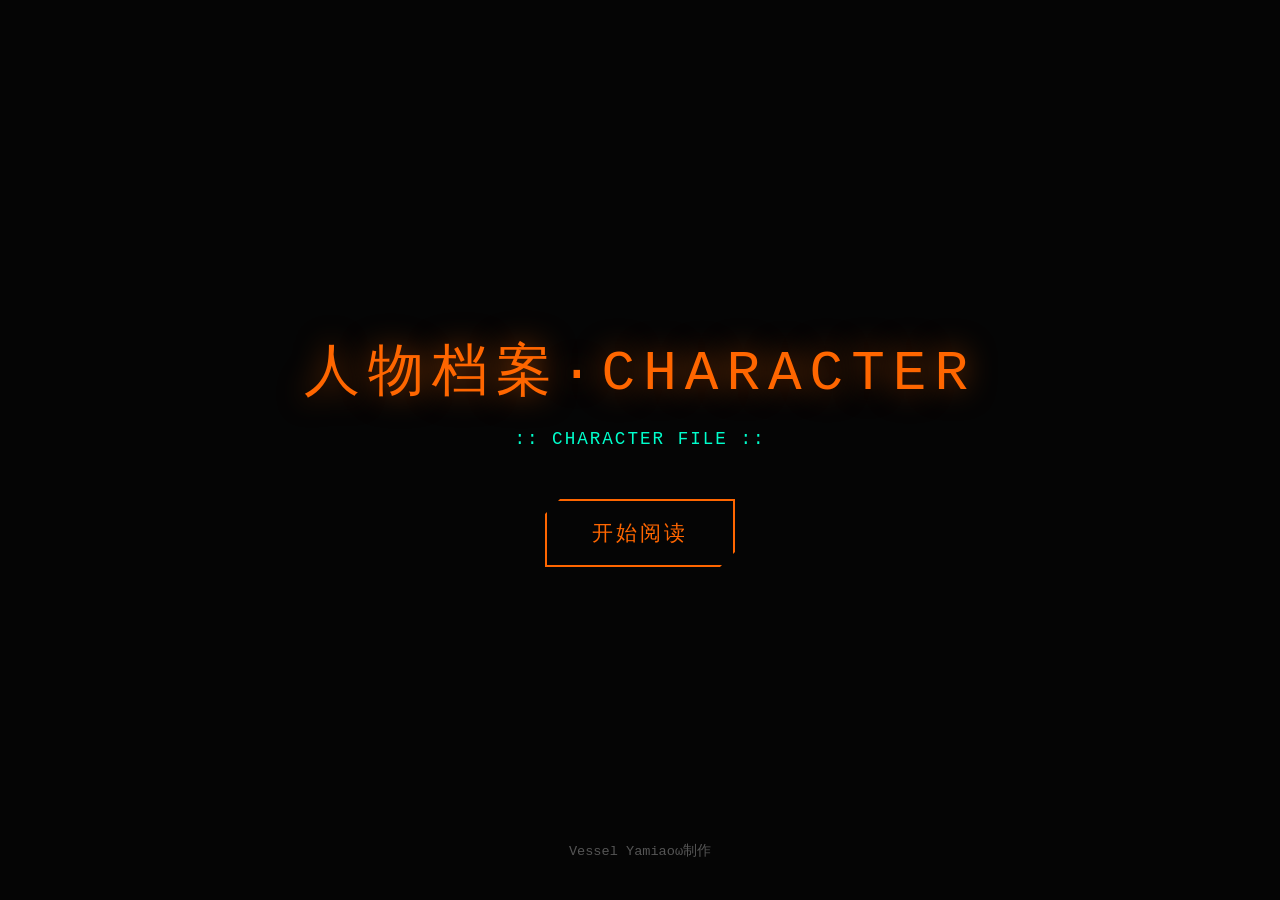
<file: Character.html>
<!DOCTYPE html>
<html lang="zh-CN">

<head>
    <meta charset="UTF-8">
    <meta name="viewport" content="width=device-width, initial-scale=1.0">
    <title>人物档案Character</title>
    <link rel="stylesheet" href="style.css">
    <link rel="icon" href="static/sic/logo.png" type="image/png">
</head>

<body>
    <div id="landing-page">
        <div class="landing-logo">人物档案·Character</div>
        <div class="landing-desc">:: CHARACTER FILE ::</div>
        <button class="start-btn" onclick="enterReader()">开始阅读</button>
        <div class="landing-tips">Vessel Yamiaoω制作</div>
    </div>

    <div class="sidebar">
        <div class="brand">
            <h1>人物档案</h1>
            <span>CHARACTER FILE</span>
        </div>
        <div class="chapter-list" id="chapterList">
        </div>
    </div>

    <div class="main-content">
        <div class="header-bar">
            <div class="status-indicator">
                <div class="status-dot"></div>
                <span id="connectionStatus">CONNECTED: LOCALHOST</span>
            </div>
            <button onclick="window.location.href='index.html'" class="cyber-btn mr-8">
                <div style="font-size: 0.8rem; color: inherit;">&lt; 返回主页</div>
            </button>
        </div>

        <div class="reader-container">
            <div class="text-panel">
                <h2 class="chapter-title" id="chapterTitle">INITIALIZING...</h2>
                <div class="chapter-text" id="chapterContent">
                    <p>系统正在加载数据模块...</p>
                    <p>请从左侧选择初始同步章节。</p>
                </div>
            </div>
        </div>

        <div class="footer-controls">
            <button class="control-btn" onclick="prevChapter()">
                << 上一章</button>
                    <button class="control-btn" onclick="toggleTheme()">切换视觉效果</button>
                    <button class="control-btn" onclick="nextChapter()">下一章 >></button>
        </div>
    </div>

    <script>
        const novelData = [
            {
                title: "安静",
                filePath: 'Character file/anjin.txt'
            },

            {
                title: "W",
                filePath: 'Character file/w.txt'
            }
        ];

        let currentChapterIndex = 0;
        const chapterListEl = document.getElementById('chapterList');
        const titleEl = document.getElementById('chapterTitle');
        const contentEl = document.getElementById('chapterContent');
        const statusEl = document.getElementById('connectionStatus');
        const landingPage = document.getElementById('landing-page');
        const readerMain = document.querySelector('.main-content');

        function enterReader() {
            landingPage.classList.add('hide');
            setTimeout(() => {
                init();
            }, 300);
        }

        document.addEventListener('keydown', () => {
            if (!landingPage.classList.contains('hide')) {
                enterReader();
            }
        });

        document.addEventListener('touchend', (e) => {
            e.preventDefault();
            if (!landingPage.classList.contains('hide')) {
                enterReader();
            }
        }, { passive: false });

        function init() {
            renderChapterList();
            loadChapter(0);
        }

        function renderChapterList() {
            chapterListEl.innerHTML = '';
            novelData.forEach((chapter, index) => {
                const btn = document.createElement('button');
                btn.className = `chapter-btn ${index === currentChapterIndex ? 'active' : ''}`;
                btn.innerText = `SEC_0${index + 1} // ${chapter.title}`;
                btn.onclick = () => loadChapter(index);
                chapterListEl.appendChild(btn);
            });
        }

        function loadChapter(index) {
            if (index < 0 || index >= novelData.length) return;

            currentChapterIndex = index;
            renderChapterList();

            titleEl.style.opacity = 0;
            contentEl.style.opacity = 0;
            statusEl.innerText = "DOWNLOADING DATA...";
            statusEl.style.color = "#ff6600";

            setTimeout(async () => {
                const currentChapter = novelData[index];
                titleEl.innerText = currentChapter.title;

                if (currentChapter.filePath) {
                    try {
                        const res = await fetch(currentChapter.filePath);
                        if (!res.ok) throw new Error("文件读取失败");
                        const txtContent = await res.text();
                        contentEl.innerHTML = txtContent.split('\n').filter(line => line.trim()).map(p => `<p>${p}</p>`).join('');
                    } catch (err) {
                        contentEl.innerHTML = `<p style="color: #ff4444;">错误：无法加载章节文件 ${currentChapter.filePath}</p>`;
                    }
                } else {
                    contentEl.innerHTML = currentChapter.content;
                }

                titleEl.style.opacity = 1;
                contentEl.style.opacity = 1;
                statusEl.innerText = "SYNC COMPLETE: SEC_0" + (index + 1);
                statusEl.style.color = "#00ffcc";
                document.querySelector('.reader-container').scrollTop = 0;
                if (window.innerWidth <= 768) {
                    window.scrollTo({ top: 0, behavior: 'smooth' });
                }
            }, 300);
        }

        function nextChapter() {
            if (currentChapterIndex < novelData.length - 1) {
                loadChapter(currentChapterIndex + 1);
            }
        }

        function prevChapter() {
            if (currentChapterIndex > 0) {
                loadChapter(currentChapterIndex - 1);
            }
        }

        function toggleTheme() {
            const root = document.documentElement;
            const currentBg = getComputedStyle(root).getPropertyValue('--bg-dark').trim();
            if (currentBg === '#050505') {
                root.style.setProperty('--bg-dark', '#1a1a1a');
                root.style.setProperty('--panel-bg', '#252525');
            } else {
                root.style.setProperty('--bg-dark', '#050505');
                root.style.setProperty('--panel-bg', '#111111');
            }
        }

        init();

    </script>
</body>

</html>
</file>
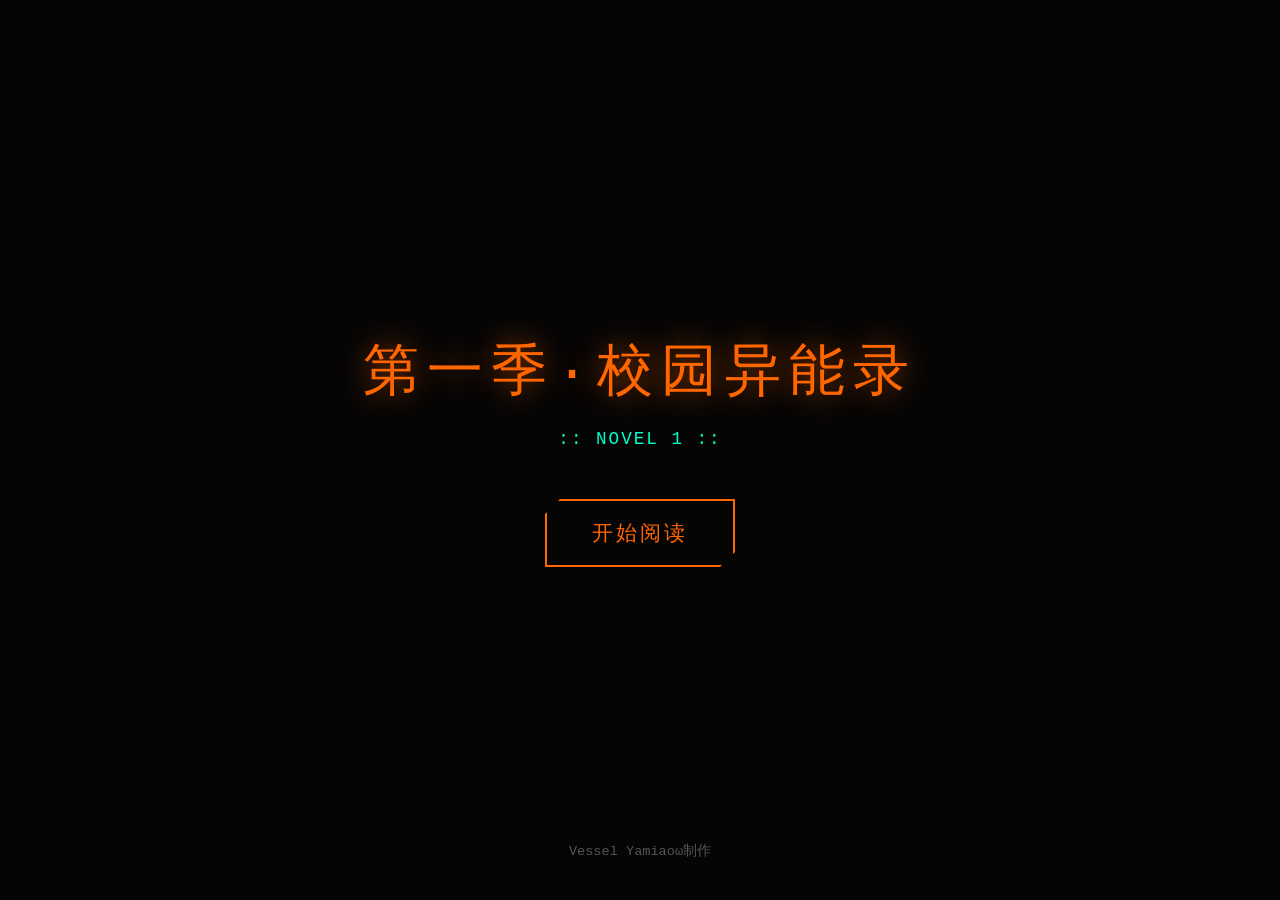
<file: Novel_1.html>
<!DOCTYPE html>
<html lang="zh-CN">

<head>
    <meta charset="UTF-8">
    <meta name="viewport" content="width=device-width, initial-scale=1.0">
    <title>第一季·校园异能录</title>
    <link rel="stylesheet" href="style.css">
    <link rel="icon" href="static/sic/logo.png" type="image/png">
</head>

<body>

    <!-- 启动首页 -->
    <div id="landing-page">
        <div class="landing-logo">第一季·校园异能录</div>
        <div class="landing-desc">:: NOVEL 1 ::</div>
        <button class="start-btn" onclick="enterReader()">开始阅读</button>
        <div class="landing-tips">Vessel Yamiaoω制作</div>
    </div>

    <div class="sidebar">
        <div class="brand">
            <h1>校园异能录</h1>
            <span>SNOVELS FROM CCW</span>
        </div>
        <div class="chapter-list" id="chapterList">
        </div>
    </div>

    <div class="main-content">
        <div class="header-bar">
            <div class="status-indicator">
                <div class="status-dot"></div>
                <span id="connectionStatus">CONNECTED: LOCALHOST</span>
            </div>
            <button onclick="window.location.href='index.html'" class="cyber-btn mr-8">
                <div style="font-size: 0.8rem; color: inherit;">&lt; 返回主页</div>
            </button>
        </div>

        <div class="reader-container">
            <div class="text-panel">
                <h2 class="chapter-title" id="chapterTitle">INITIALIZING...</h2>
                <div class="chapter-text" id="chapterContent">
                    <p>系统正在加载数据模块...</p>
                    <p>请从左侧选择初始同步章节。</p>
                </div>
            </div>
        </div>

        <div class="footer-controls">
            <button class="control-btn" onclick="prevChapter()">
                << 上一章</button>
                    <button class="control-btn" onclick="toggleTheme()">切换视觉效果</button>
                    <button class="control-btn" onclick="nextChapter()">下一章 >></button>
        </div>
    </div>

    <script>
        const novelData = [
            {
                title: "第一章：测验能力",
                filePath: 'novel1/novel1.txt'
            },
            {
                title: "第二章：餐厅认人",
                filePath: 'novel1/novel2.txt'
            },
            {
                title: "第三章：凡人的愤怒",
                filePath: 'novel1/novel3.txt'
            },
            {
                title: "第四章：考前突击",
                filePath: 'novel1/novel4.txt'
            },
            {
                title: "番外篇a",
                filePath: 'novel1/番外篇a.txt'
            },
            {
                title: "第五章：消失的坐标",
                filePath: 'novel1/novel5.txt'
            },
            {
                title: "第六章：危险！",
                filePath: 'novel1/novel6.txt'
            },
            {
                title: "第七章：麻烦大了",
                filePath: 'novel1/novel7.txt'
            },
            {
                title: "第八章：陷入困境",
                filePath: 'novel1/novel8.txt'
            },
            {
                title: "第九章：安静？",
                filePath: 'novel1/novel9.txt'
            },
            {
                title: "第十章：凡人的崛起",
                filePath: 'novel1/novel10.txt'
            }

        ];

        let currentChapterIndex = 0;
        const chapterListEl = document.getElementById('chapterList');
        const titleEl = document.getElementById('chapterTitle');
        const contentEl = document.getElementById('chapterContent');
        const statusEl = document.getElementById('connectionStatus');
        const landingPage = document.getElementById('landing-page');
        const readerMain = document.querySelector('.main-content');

        function enterReader() {
            landingPage.classList.add('hide');
            setTimeout(() => {
                init();
            }, 300);
        }

        document.addEventListener('keydown', () => {
            if (!landingPage.classList.contains('hide')) {
                enterReader();
            }
        });

        document.addEventListener('touchend', (e) => {
            e.preventDefault();
            if (!landingPage.classList.contains('hide')) {
                enterReader();
            }
        }, { passive: false });

        function init() {
            renderChapterList();
            loadChapter(0);
        }

        function renderChapterList() {
            chapterListEl.innerHTML = '';
            novelData.forEach((chapter, index) => {
                const btn = document.createElement('button');
                btn.className = `chapter-btn ${index === currentChapterIndex ? 'active' : ''}`;
                btn.innerText = `SEC_0${index + 1} // ${chapter.title}`;
                btn.onclick = () => loadChapter(index);
                chapterListEl.appendChild(btn);
            });
        }

        function loadChapter(index) {
            if (index < 0 || index >= novelData.length) return;

            currentChapterIndex = index;
            renderChapterList();

            titleEl.style.opacity = 0;
            contentEl.style.opacity = 0;
            statusEl.innerText = "DOWNLOADING DATA...";
            statusEl.style.color = "#ff6600";

            setTimeout(async () => {
                const currentChapter = novelData[index];
                titleEl.innerText = currentChapter.title;

                if (currentChapter.filePath) {
                    try {
                        const res = await fetch(currentChapter.filePath);
                        if (!res.ok) throw new Error("文件读取失败");
                        const txtContent = await res.text();
                        contentEl.innerHTML = txtContent.split('\n').filter(line => line.trim()).map(p => `<p>${p}</p>`).join('');
                    } catch (err) {
                        contentEl.innerHTML = `<p style="color: #ff4444;">错误：无法加载章节文件 ${currentChapter.filePath}</p>`;
                    }
                } else {
                    contentEl.innerHTML = currentChapter.content;
                }

                titleEl.style.opacity = 1;
                contentEl.style.opacity = 1;
                statusEl.innerText = "SYNC COMPLETE: SEC_0" + (index + 1);
                statusEl.style.color = "#00ffcc";
                document.querySelector('.reader-container').scrollTop = 0;
                if (window.innerWidth <= 768) {
                    window.scrollTo({ top: 0, behavior: 'smooth' });
                }
            }, 300);
        }

        function nextChapter() {
            if (currentChapterIndex < novelData.length - 1) {
                loadChapter(currentChapterIndex + 1);
            }
        }

        function prevChapter() {
            if (currentChapterIndex > 0) {
                loadChapter(currentChapterIndex - 1);
            }
        }

        function toggleTheme() {
            const root = document.documentElement;
            const currentBg = getComputedStyle(root).getPropertyValue('--bg-dark').trim();
            if (currentBg === '#050505') {
                root.style.setProperty('--bg-dark', '#1a1a1a');
                root.style.setProperty('--panel-bg', '#252525');
            } else {
                root.style.setProperty('--bg-dark', '#050505');
                root.style.setProperty('--panel-bg', '#111111');
            }
        }

        // 启动
        init();

    </script>
</body>

</html>
</file>
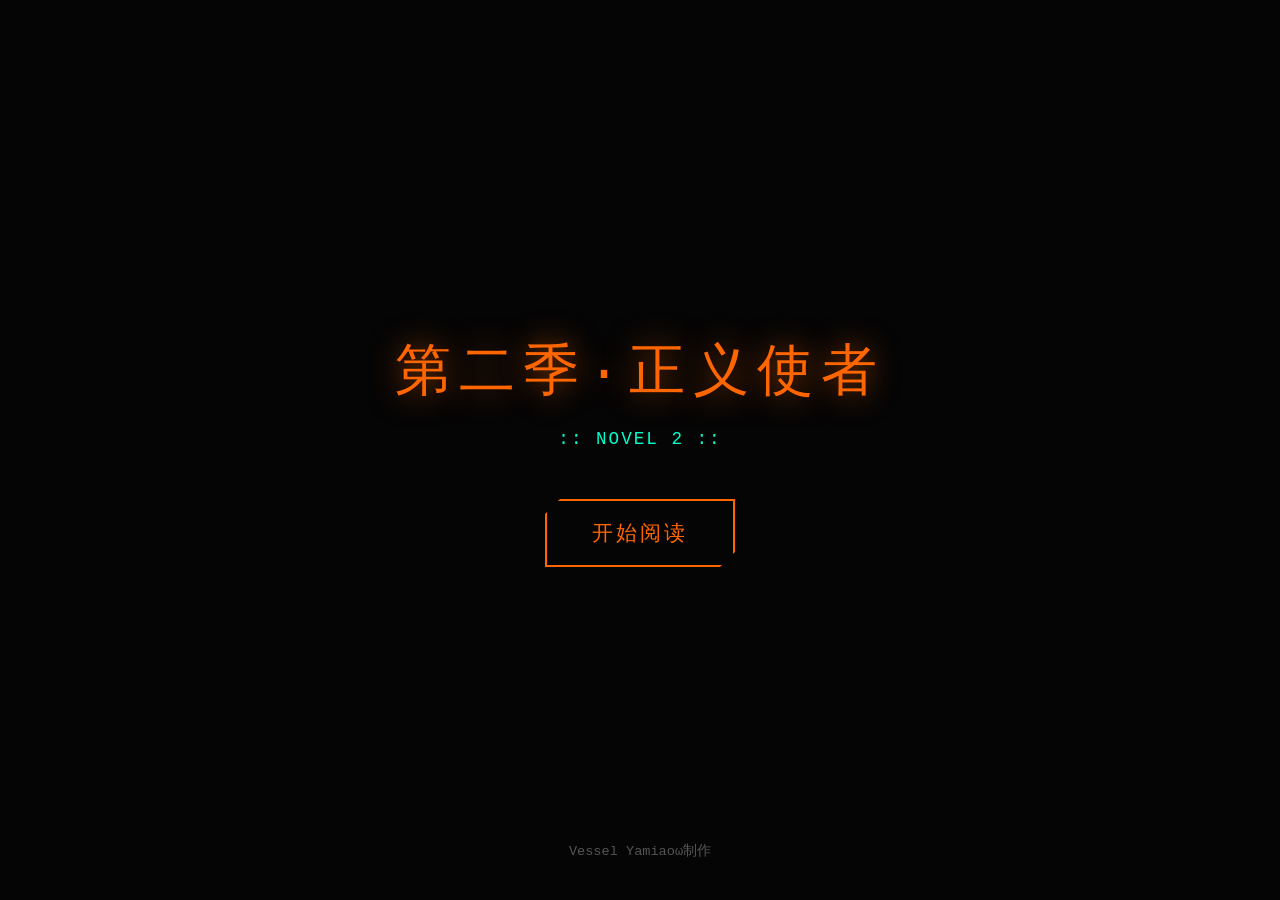
<file: Novel_2.html>
<!DOCTYPE html>
<html lang="zh-CN">

<head>
    <meta charset="UTF-8">
    <meta name="viewport" content="width=device-width, initial-scale=1.0">
    <title>第二季·正义使者</title>
    <link rel="stylesheet" href="style.css">
    <link rel="icon" href="static/sic/logo.png" type="image/png">
</head>

<body>

    <!-- 启动首页 -->
    <div id="landing-page">
        <div class="landing-logo">第二季·正义使者</div>
        <div class="landing-desc">:: NOVEL 2 ::</div>
        <button class="start-btn" onclick="enterReader()">开始阅读</button>
        <div class="landing-tips">Vessel Yamiaoω制作</div>
    </div>

    <div class="sidebar">
        <div class="brand">
            <h1>正义使者</h1>
            <span>SNOVELS FROM CCW</span>
        </div>
        <div class="chapter-list" id="chapterList">
        </div>
    </div>

    <div class="main-content">
        <div class="header-bar">
            <div class="status-indicator">
                <div class="status-dot"></div>
                <span id="connectionStatus">CONNECTED: LOCALHOST</span>
            </div>
            <button onclick="window.location.href='index.html'" class="cyber-btn mr-8">
                <div style="font-size: 0.8rem; color: inherit;">&lt; 返回主页</div>
            </button>
        </div>

        <div class="reader-container">
            <div class="text-panel">
                <h2 class="chapter-title" id="chapterTitle">INITIALIZING...</h2>
                <div class="chapter-text" id="chapterContent">
                    <p>系统正在加载数据模块...</p>
                    <p>请从左侧选择初始同步章节。</p>
                </div>
            </div>
        </div>

        <div class="footer-controls">
            <button class="control-btn" onclick="prevChapter()">
                << 上一章</button>
                    <button class="control-btn" onclick="toggleTheme()">切换视觉效果</button>
                    <button class="control-btn" onclick="nextChapter()">下一章 >></button>
        </div>
    </div>

    <script>
        const novelData = [
            {
                title: "第一章：完了",
                filePath: 'novel2/novel1.txt'
            },
            {
                title: "第二章：print(“安静……”);",
                filePath: 'novel2/novel2.txt'
            },
            {
                title: "第三章：加油",
                filePath: 'novel2/novel3.txt'
            },
            {
                title: "第四章：复活",
                filePath: 'novel2/novel4.txt'
            },
            {
                title: "第五章：魔方？",
                filePath: 'novel2/novel5.txt'
            },
            {
                title: "第0章(残卷)：被折叠的第六章",
                filePath: 'novel2/novel6_0.txt'
            },
            {
                title: "第六章：梦境?",
                filePath: 'novel2/novel6.txt'
            },
            {
                title: "第七章：asdfghjkl(上)",
                filePath: 'novel2/novel7_a.txt'
            },
            {
                title: "第七章：asdfghjkl(下)",
                filePath: 'novel2/novel7_b.txt'
            }
        ];

        let currentChapterIndex = 0;
        const chapterListEl = document.getElementById('chapterList');
        const titleEl = document.getElementById('chapterTitle');
        const contentEl = document.getElementById('chapterContent');
        const statusEl = document.getElementById('connectionStatus');
        const landingPage = document.getElementById('landing-page');
        const readerMain = document.querySelector('.main-content');

        function enterReader() {
            landingPage.classList.add('hide');
            setTimeout(() => {
                init();
            }, 300);
        }

        document.addEventListener('keydown', () => {
            if (!landingPage.classList.contains('hide')) {
                enterReader();
            }
        });

        document.addEventListener('touchend', (e) => {
            e.preventDefault();
            if (!landingPage.classList.contains('hide')) {
                enterReader();
            }
        }, { passive: false });

        function init() {
            renderChapterList();
            loadChapter(0);
        }

        function renderChapterList() {
            chapterListEl.innerHTML = '';
            novelData.forEach((chapter, index) => {
                const btn = document.createElement('button');
                btn.className = `chapter-btn ${index === currentChapterIndex ? 'active' : ''}`;
                btn.innerText = `SEC_0${index + 1} // ${chapter.title}`;
                btn.onclick = () => loadChapter(index);
                chapterListEl.appendChild(btn);
            });
        }

        function loadChapter(index) {
            if (index < 0 || index >= novelData.length) return;

            currentChapterIndex = index;
            renderChapterList();

            titleEl.style.opacity = 0;
            contentEl.style.opacity = 0;
            statusEl.innerText = "DOWNLOADING DATA...";
            statusEl.style.color = "#ff6600";

            setTimeout(async () => {
                const currentChapter = novelData[index];
                titleEl.innerText = currentChapter.title;

                if (currentChapter.filePath) {
                    try {
                        const res = await fetch(currentChapter.filePath);
                        if (!res.ok) throw new Error("文件读取失败");
                        const txtContent = await res.text();
                        contentEl.innerHTML = txtContent.split('\n').filter(line => line.trim()).map(p => `<p>${p}</p>`).join('');
                    } catch (err) {
                        contentEl.innerHTML = `<p style="color: #ff4444;">错误：无法加载章节文件 ${currentChapter.filePath}</p>`;
                    }
                } else {
                    contentEl.innerHTML = currentChapter.content;
                }

                titleEl.style.opacity = 1;
                contentEl.style.opacity = 1;
                statusEl.innerText = "SYNC COMPLETE: SEC_0" + (index + 1);
                statusEl.style.color = "#00ffcc";
                document.querySelector('.reader-container').scrollTop = 0;
                if (window.innerWidth <= 768) {
                    window.scrollTo({ top: 0, behavior: 'smooth' });
                }
            }, 300);
        }

        function nextChapter() {
            if (currentChapterIndex < novelData.length - 1) {
                loadChapter(currentChapterIndex + 1);
            }
        }

        function prevChapter() {
            if (currentChapterIndex > 0) {
                loadChapter(currentChapterIndex - 1);
            }
        }

        function toggleTheme() {
            const root = document.documentElement;
            const currentBg = getComputedStyle(root).getPropertyValue('--bg-dark').trim();
            if (currentBg === '#050505') {
                root.style.setProperty('--bg-dark', '#1a1a1a');
                root.style.setProperty('--panel-bg', '#252525');
            } else {
                root.style.setProperty('--bg-dark', '#050505');
                root.style.setProperty('--panel-bg', '#111111');
            }
        }

        init();

    </script>
</body>

</html>
</file>
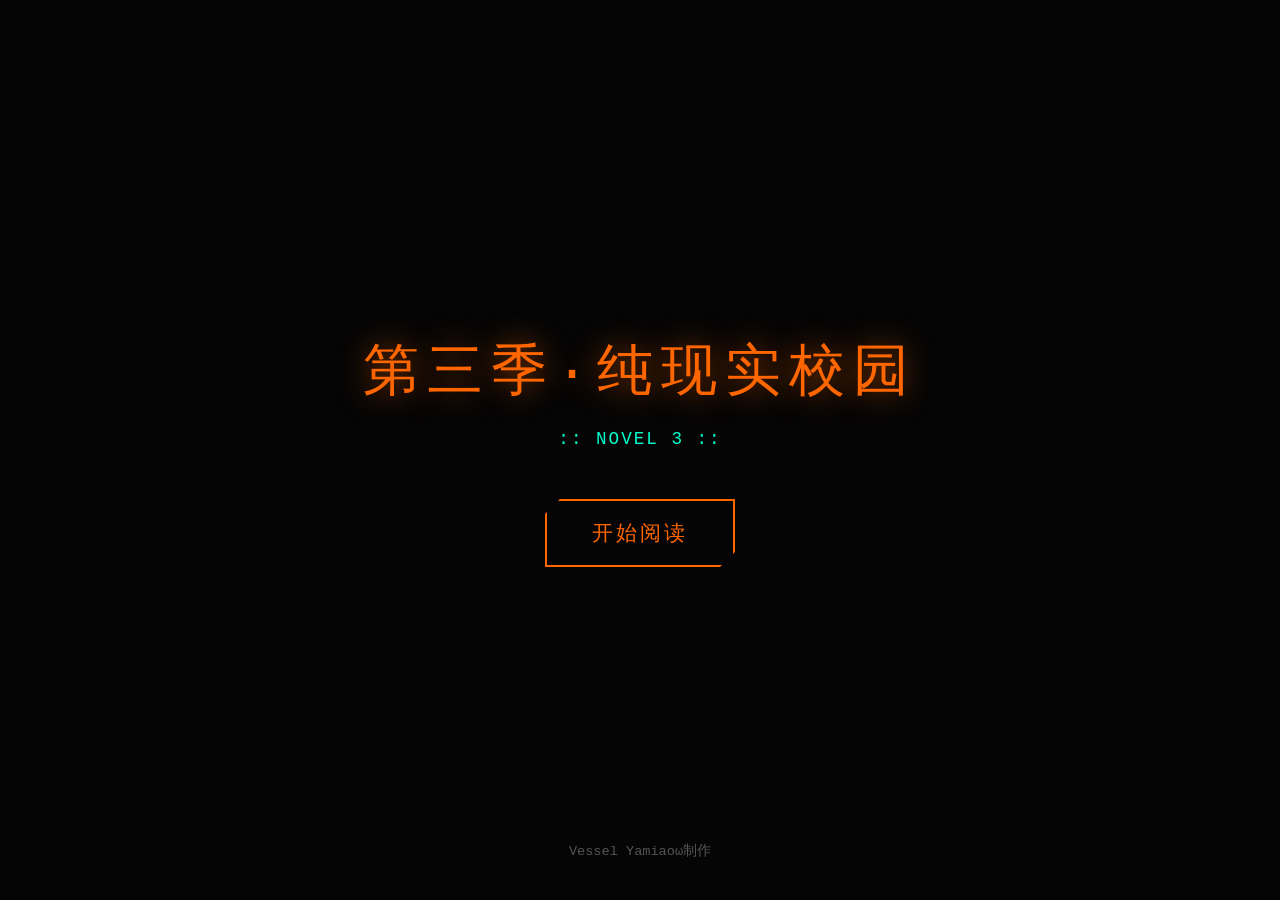
<file: Novel_3.html>
<!DOCTYPE html>
<html lang="zh-CN">

<head>
    <meta charset="UTF-8">
    <meta name="viewport" content="width=device-width, initial-scale=1.0">
    <title>第三季·纯现实校园</title>
    <link rel="stylesheet" href="style.css">
    <link rel="icon" href="static/sic/logo.png" type="image/png">
</head>

<body>

    <!-- 启动首页 -->
    <div id="landing-page">
        <div class="landing-logo">第三季·纯现实校园</div>
        <div class="landing-desc">:: NOVEL 3 ::</div>
        <button class="start-btn" onclick="enterReader()">开始阅读</button>
        <div class="landing-tips">Vessel Yamiaoω制作</div>
    </div>

    <div class="sidebar">
        <div class="brand">
            <h1>纯现实校园</h1>
            <span>SNOVELS FROM CCW</span>
        </div>
        <div class="chapter-list" id="chapterList">
        </div>
    </div>

    <div class="main-content">
        <div class="header-bar">
            <div class="status-indicator">
                <div class="status-dot"></div>
                <span id="connectionStatus">CONNECTED: LOCALHOST</span>
            </div>
            <button onclick="window.location.href='index.html'" class="cyber-btn mr-8">
                <div style="font-size: 0.8rem; color: inherit;">&lt; 返回主页</div>
            </button>
        </div>

        <div class="reader-container">
            <div class="text-panel">
                <h2 class="chapter-title" id="chapterTitle">INITIALIZING...</h2>
                <div class="chapter-text" id="chapterContent">
                    <p>系统正在加载数据模块...</p>
                    <p>请从左侧选择初始同步章节。</p>
                </div>
            </div>
        </div>

        <div class="footer-controls">
            <button class="control-btn" onclick="prevChapter()">
                << 上一章</button>
                    <button class="control-btn" onclick="toggleTheme()">切换视觉效果</button>
                    <button class="control-btn" onclick="nextChapter()">下一章 >></button>
        </div>
    </div>

    <script>
        const novelData = [
            {
                title: "第一章：开学摸底，顶尖学霸团",
                filePath: 'novel3/novel1.txt'
            },
            
            {
                title: "第二章：竞赛集训，默契的错觉",
                filePath: 'novel3/novel2.txt'
            },

            {
                title: "第三章：年级榜单，固定的前五",
                filePath: 'novel3/novel3.txt'
            },

            {
                title: "第四章：校园小事，无声的羁绊",
                filePath: 'novel3/novel4.txt'
            },

            {
                title: "第五章：盛夏奔赴，未完的序章",
                filePath: 'novel3/novel5.txt'
            }
        ];

        let currentChapterIndex = 0;
        const chapterListEl = document.getElementById('chapterList');
        const titleEl = document.getElementById('chapterTitle');
        const contentEl = document.getElementById('chapterContent');
        const statusEl = document.getElementById('connectionStatus');
        const landingPage = document.getElementById('landing-page');
        const readerMain = document.querySelector('.main-content');

        function enterReader() {
            landingPage.classList.add('hide');
            setTimeout(() => {
                init();
            }, 300);
        }

        document.addEventListener('keydown', () => {
            if (!landingPage.classList.contains('hide')) {
                enterReader();
            }
        });

        document.addEventListener('touchend', (e) => {
            e.preventDefault();
            if (!landingPage.classList.contains('hide')) {
                enterReader();
            }
        }, { passive: false });

        function init() {
            renderChapterList();
            loadChapter(0);
        }

        function renderChapterList() {
            chapterListEl.innerHTML = '';
            novelData.forEach((chapter, index) => {
                const btn = document.createElement('button');
                btn.className = `chapter-btn ${index === currentChapterIndex ? 'active' : ''}`;
                btn.innerText = `SEC_0${index + 1} // ${chapter.title}`;
                btn.onclick = () => loadChapter(index);
                chapterListEl.appendChild(btn);
            });
        }

        function loadChapter(index) {
            if (index < 0 || index >= novelData.length) return;

            currentChapterIndex = index;
            renderChapterList();

            titleEl.style.opacity = 0;
            contentEl.style.opacity = 0;
            statusEl.innerText = "DOWNLOADING DATA...";
            statusEl.style.color = "#ff6600";

            setTimeout(async () => {
                const currentChapter = novelData[index];
                titleEl.innerText = currentChapter.title;

                if (currentChapter.filePath) {
                    try {
                        const res = await fetch(currentChapter.filePath);
                        if (!res.ok) throw new Error("文件读取失败");
                        const txtContent = await res.text();
                        contentEl.innerHTML = txtContent.split('\n').filter(line => line.trim()).map(p => `<p>${p}</p>`).join('');
                    } catch (err) {
                        contentEl.innerHTML = `<p style="color: #ff4444;">错误：无法加载章节文件 ${currentChapter.filePath}</p>`;
                    }
                } else {
                    contentEl.innerHTML = currentChapter.content;
                }

                titleEl.style.opacity = 1;
                contentEl.style.opacity = 1;
                statusEl.innerText = "SYNC COMPLETE: SEC_0" + (index + 1);
                statusEl.style.color = "#00ffcc";
                document.querySelector('.reader-container').scrollTop = 0;
                if (window.innerWidth <= 768) {
                    window.scrollTo({ top: 0, behavior: 'smooth' });
                }
            }, 300);
        }

        function nextChapter() {
            if (currentChapterIndex < novelData.length - 1) {
                loadChapter(currentChapterIndex + 1);
            }
        }

        function prevChapter() {
            if (currentChapterIndex > 0) {
                loadChapter(currentChapterIndex - 1);
            }
        }

        function toggleTheme() {
            const root = document.documentElement;
            const currentBg = getComputedStyle(root).getPropertyValue('--bg-dark').trim();
            if (currentBg === '#050505') {
                root.style.setProperty('--bg-dark', '#1a1a1a');
                root.style.setProperty('--panel-bg', '#252525');
            } else {
                root.style.setProperty('--bg-dark', '#050505');
                root.style.setProperty('--panel-bg', '#111111');
            }
        }

        init();

    </script>
</body>

</html>
</file>
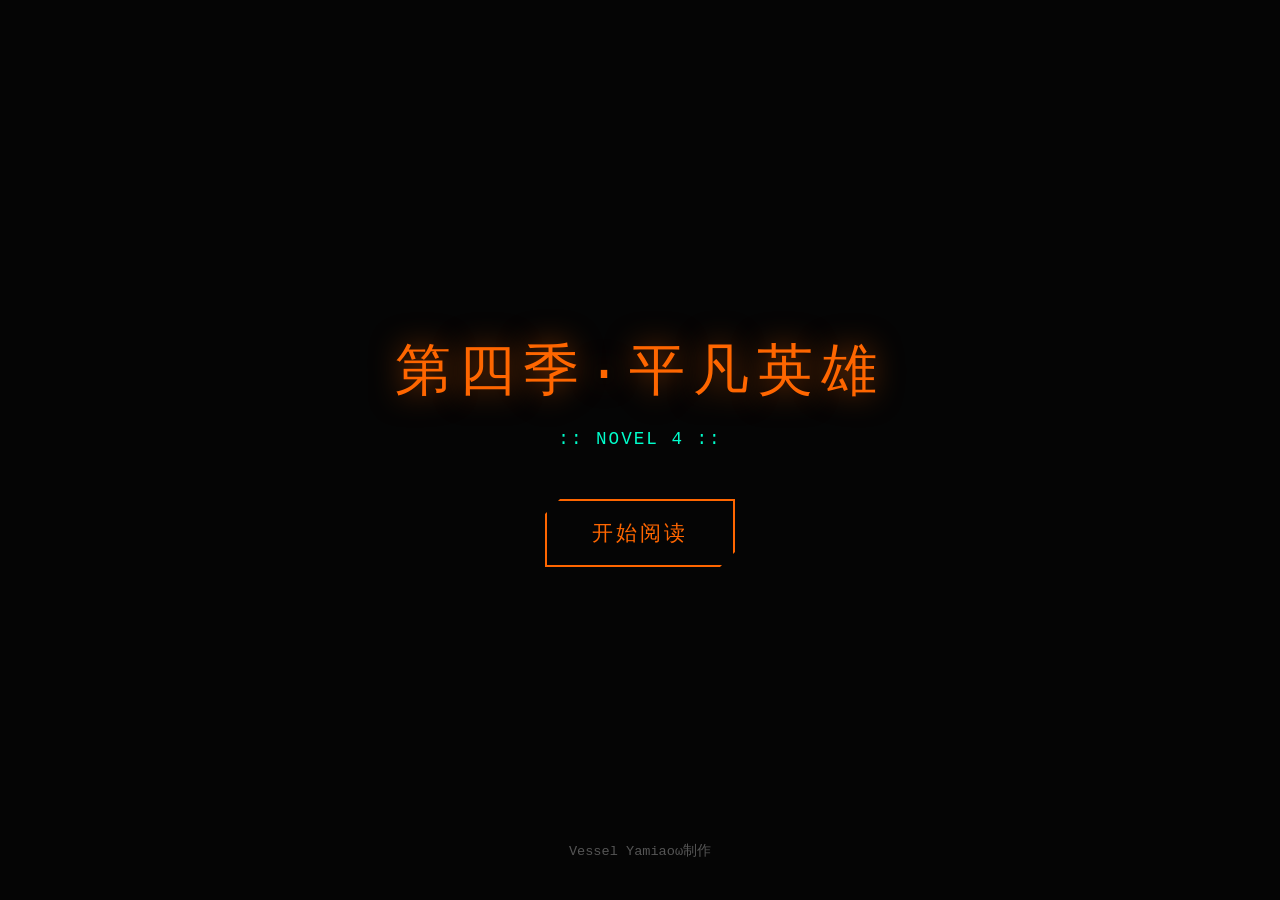
<file: Novel_4.html>
<!DOCTYPE html>
<html lang="zh-CN">

<head>
    <meta charset="UTF-8">
    <meta name="viewport" content="width=device-width, initial-scale=1.0">
    <title>第四季·平凡英雄</title>
    <link rel="stylesheet" href="style.css">
    <link rel="icon" href="static/sic/logo.png" type="image/png">
</head>

<body>

    <!-- 启动首页 -->
    <div id="landing-page">
        <div class="landing-logo">第四季·平凡英雄</div>
        <div class="landing-desc">:: NOVEL 4 ::</div>
        <button class="start-btn" onclick="enterReader()">开始阅读</button>
        <div class="landing-tips">Vessel Yamiaoω制作</div>
    </div>

    <div class="sidebar">
        <div class="brand">
            <h1>平凡英雄</h1>
            <span>SNOVELS FROM CCW</span>
        </div>
        <div class="chapter-list" id="chapterList">
        </div>
    </div>

    <div class="main-content">
        <div class="header-bar">
            <div class="status-indicator">
                <div class="status-dot"></div>
                <span id="connectionStatus">CONNECTED: LOCALHOST</span>
            </div>
            <button onclick="window.location.href='index.html'" class="cyber-btn mr-8">
                <div style="font-size: 0.8rem; color: inherit;">&lt; 返回主页</div>
            </button>
        </div>

        <div class="reader-container">
            <div class="text-panel">
                <h2 class="chapter-title" id="chapterTitle">INITIALIZING...</h2>
                <div class="chapter-text" id="chapterContent">
                    <p>系统正在加载数据模块...</p>
                    <p>请从左侧选择初始同步章节。</p>
                </div>
            </div>
        </div>

        <div class="footer-controls">
            <button class="control-btn" onclick="prevChapter()">
                << 上一章</button>
                    <button class="control-btn" onclick="toggleTheme()">切换视觉效果</button>
                    <button class="control-btn" onclick="nextChapter()">下一章 >></button>
        </div>
    </div>

    <script>
        const novelData = [
            {
                title: "第一章：睡觉吧",
                filePath: 'novel4/novel1.txt'
            },
            
            {
                title: "第二章：无底深渊",
                filePath: 'novel4/novel2.txt'
            },

            {
                title: "第三章：绝望",
                filePath: 'novel4/novel3.txt'
            },

            {
                title: "番外篇b",
                filePath: 'novel4/番外篇b.txt'
            },

            {
                title: "第四章：曙光?",
                filePath: 'novel4/novel4.txt'
            },

            {
                title: "第无章：虚幻的空间",
                filePath: 'novel4/novel5.txt'
            }
        ];

        let currentChapterIndex = 0;
        const chapterListEl = document.getElementById('chapterList');
        const titleEl = document.getElementById('chapterTitle');
        const contentEl = document.getElementById('chapterContent');
        const statusEl = document.getElementById('connectionStatus');
        const landingPage = document.getElementById('landing-page');
        const readerMain = document.querySelector('.main-content');

        function enterReader() {
            landingPage.classList.add('hide');
            setTimeout(() => {
                init();
            }, 300);
        }

        document.addEventListener('keydown', () => {
            if (!landingPage.classList.contains('hide')) {
                enterReader();
            }
        });

        document.addEventListener('touchend', (e) => {
            e.preventDefault();
            if (!landingPage.classList.contains('hide')) {
                enterReader();
            }
        }, { passive: false });

        function init() {
            renderChapterList();
            loadChapter(0);
        }

        function renderChapterList() {
            chapterListEl.innerHTML = '';
            novelData.forEach((chapter, index) => {
                const btn = document.createElement('button');
                btn.className = `chapter-btn ${index === currentChapterIndex ? 'active' : ''}`;
                btn.innerText = `SEC_0${index + 1} // ${chapter.title}`;
                btn.onclick = () => loadChapter(index);
                chapterListEl.appendChild(btn);
            });
        }

        function loadChapter(index) {
            if (index < 0 || index >= novelData.length) return;

            currentChapterIndex = index;
            renderChapterList();

            titleEl.style.opacity = 0;
            contentEl.style.opacity = 0;
            statusEl.innerText = "DOWNLOADING DATA...";
            statusEl.style.color = "#ff6600";

            setTimeout(async () => {
                const currentChapter = novelData[index];
                titleEl.innerText = currentChapter.title;

                if (currentChapter.filePath) {
                    try {
                        const res = await fetch(currentChapter.filePath);
                        if (!res.ok) throw new Error("文件读取失败");
                        const txtContent = await res.text();
                        contentEl.innerHTML = txtContent.split('\n').filter(line => line.trim()).map(p => `<p>${p}</p>`).join('');
                    } catch (err) {
                        contentEl.innerHTML = `<p style="color: #ff4444;">错误：无法加载章节文件 ${currentChapter.filePath}</p>`;
                    }
                } else {
                    contentEl.innerHTML = currentChapter.content;
                }

                titleEl.style.opacity = 1;
                contentEl.style.opacity = 1;
                statusEl.innerText = "SYNC COMPLETE: SEC_0" + (index + 1);
                statusEl.style.color = "#00ffcc";
                document.querySelector('.reader-container').scrollTop = 0;
                if (window.innerWidth <= 768) {
                    window.scrollTo({ top: 0, behavior: 'smooth' });
                }
            }, 300);
        }

        function nextChapter() {
            if (currentChapterIndex < novelData.length - 1) {
                loadChapter(currentChapterIndex + 1);
            }
        }

        function prevChapter() {
            if (currentChapterIndex > 0) {
                loadChapter(currentChapterIndex - 1);
            }
        }

        function toggleTheme() {
            const root = document.documentElement;
            const currentBg = getComputedStyle(root).getPropertyValue('--bg-dark').trim();
            if (currentBg === '#050505') {
                root.style.setProperty('--bg-dark', '#1a1a1a');
                root.style.setProperty('--panel-bg', '#252525');
            } else {
                root.style.setProperty('--bg-dark', '#050505');
                root.style.setProperty('--panel-bg', '#111111');
            }
        }

        init();

    </script>
</body>

</html>
</file>
<file: style.css>
:root {
    --bg-dark: #050505;
    --panel-bg: #111111;
    --border-color: #333333;
    --accent-primary: #ff6600;
    /* 工业橙 */
    --accent-secondary: #00ffcc;
    /* 赛博青 */
    --text-main: #a0a0a0;
    --text-highlight: #ffffff;
    --scan-line: rgba(0, 255, 204, 0.03);
}

* {
    box-sizing: border-box;
    margin: 0;
    padding: 0;
    scrollbar-width: thin;
    scrollbar-color: var(--accent-primary) var(--bg-dark);
}

body {
    background-color: var(--bg-dark);
    color: var(--text-main);
    font-family: 'Courier New', Courier, monospace;
    height: 100vh;
    overflow: hidden;
    display: flex;
    background-image:
        linear-gradient(0deg, transparent 24%, rgba(0, 0, 0, .3) 25%, rgba(0, 0, 0, .3) 26%, transparent 27%, transparent 74%, rgba(0, 0, 0, .3) 75%, rgba(0, 0, 0, .3) 76%, transparent 77%, transparent),
        linear-gradient(90deg, transparent 24%, rgba(0, 0, 0, .3) 25%, rgba(0, 0, 0, .3) 26%, transparent 27%, transparent 74%, rgba(0, 0, 0, .3) 75%, rgba(0, 0, 0, .3) 76%, transparent 77%, transparent);
    background-size: 50px 50px;
}

/* 扫描线效果 */
body::after {
    content: " ";
    display: block;
    position: absolute;
    top: 0;
    left: 0;
    bottom: 0;
    right: 0;
    background: linear-gradient(rgba(18, 16, 16, 0) 50%, rgba(0, 0, 0, 0.25) 50%), linear-gradient(90deg, rgba(255, 0, 0, 0.06), rgba(0, 255, 0, 0.02), rgba(0, 0, 255, 0.06));
    z-index: 2;
    background-size: 100% 2px, 3px 100%;
    pointer-events: none;
}

/* ---------------- 新增：启动首页样式 ---------------- */
#landing-page {
    position: fixed;
    top: 0;
    left: 0;
    width: 100%;
    height: 100%;
    z-index: 100;
    display: flex;
    flex-direction: column;
    align-items: center;
    justify-content: center;
    background: var(--bg-dark);
    transition: opacity 0.8s ease-out;
}

#landing-page.hide {
    opacity: 0;
    pointer-events: none;
}

.landing-logo {
    font-size: 3.5rem;
    color: var(--accent-primary);
    text-shadow: 0 0 30px rgba(255, 102, 0, 0.6);
    text-transform: uppercase;
    letter-spacing: 8px;
    margin-bottom: 20px;
    animation: logoGlow 2s infinite alternate;
}

.landing-desc {
    color: var(--accent-secondary);
    font-size: 1.1rem;
    letter-spacing: 2px;
    margin-bottom: 50px;
    text-transform: uppercase;
    animation: blink 1.2s infinite;
}

.start-btn {
    background: transparent;
    border: 2px solid var(--accent-primary);
    color: var(--accent-primary);
    padding: 18px 45px;
    font-family: inherit;
    font-size: 1.3rem;
    text-transform: uppercase;
    letter-spacing: 3px;
    cursor: pointer;
    transition: all 0.3s;
    clip-path: polygon(15px 0, 100% 0, 100% calc(100% - 15px), calc(100% - 15px) 100%, 0 100%, 0 15px);
}

.start-btn:hover {
    background: var(--accent-primary);
    color: #000;
    box-shadow: 0 0 25px rgba(255, 102, 0, 0.5);
    transform: scale(1.05);
}

.landing-tips {
    position: absolute;
    bottom: 40px;
    font-size: 0.85rem;
    color: #555;
}

@keyframes logoGlow {
    from {
        text-shadow: 0 0 20px rgba(255, 102, 0, 0.3);
    }

    to {
        text-shadow: 0 0 40px rgba(255, 102, 0, 0.8);
    }
}


/* 左侧导航栏 */
.sidebar {
    width: 280px;
    background: var(--panel-bg);
    border-right: 2px solid var(--border-color);
    display: flex;
    flex-direction: column;
    z-index: 10;
    position: relative;
}

.brand {
    padding: 20px;
    border-bottom: 1px solid var(--border-color);
    text-align: center;
}

.brand h1 {
    color: var(--accent-primary);
    font-size: 1.5rem;
    letter-spacing: 2px;
    text-shadow: 0 0 10px rgba(255, 102, 0, 0.4);
    text-transform: uppercase;
}

.brand span {
    font-size: 0.8rem;
    color: var(--accent-secondary);
    display: block;
    margin-top: 5px;
}

.chapter-list {
    flex: 1;
    overflow-y: auto;
    padding: 10px;
}

.chapter-btn {
    width: 100%;
    background: transparent;
    border: 1px solid var(--border-color);
    color: var(--text-main);
    padding: 15px;
    margin-bottom: 10px;
    text-align: left;
    cursor: pointer;
    transition: all 0.2s ease;
    position: relative;
    clip-path: polygon(10px 0, 100% 0, 100% calc(100% - 10px), calc(100% - 10px) 100%, 0 100%, 0 10px);
}

.chapter-btn:hover {
    border-color: var(--accent-secondary);
    color: var(--accent-secondary);
    background: rgba(0, 255, 204, 0.05);
    padding-left: 20px;
}

.chapter-btn.active {
    background: var(--accent-primary);
    color: #000;
    border-color: var(--accent-primary);
    font-weight: bold;
    box-shadow: 0 0 15px rgba(255, 102, 0, 0.3);
}

.chapter-btn.active::before {
    content: '>';
    position: absolute;
    left: 5px;
    animation: blink 1s infinite;
}

.main-content {
    flex: 1;
    display: flex;
    flex-direction: column;
    position: relative;
    z-index: 5;
}

.header-bar {
    height: 60px;
    border-bottom: 1px solid var(--border-color);
    display: flex;
    align-items: center;
    justify-content: space-between;
    padding: 0 30px;
    background: rgba(17, 17, 17, 0.9);
}

.status-indicator {
    display: flex;
    align-items: center;
    gap: 10px;
    font-size: 0.9rem;
    color: var(--accent-secondary);
}

.status-dot {
    width: 8px;
    height: 8px;
    background: var(--accent-secondary);
    border-radius: 50%;
    box-shadow: 0 0 5px var(--accent-secondary);
    animation: pulse 2s infinite;
}

.reader-container {
    flex: 1;
    padding: 40px;
    overflow-y: auto;
    display: flex;
    justify-content: center;
    align-items: flex-start;
}


.text-panel {
    height: fit-content;
    max-width: 800px;
    width: 100%;
    background: rgba(0, 0, 0, 0.4);
    border: 1px solid var(--border-color);
    padding: 40px;
    position: relative;
    box-shadow: 0 0 20px rgba(0, 0, 0, 0.5);
}

/* 装饰性铆钉 */
.text-panel::before,
.text-panel::after {
    content: '';
    position: absolute;
    width: 12px;
    height: 12px;
    background: #222;
    border-radius: 50%;
    box-shadow: inset 1px 1px 2px #000;
    border: 1px solid #444;
}

.text-panel::before {
    top: 10px;
    left: 10px;
}

.text-panel::after {
    bottom: 10px;
    right: 10px;
}

.chapter-title {
    color: var(--accent-primary);
    font-size: 1.8rem;
    margin-bottom: 30px;
    border-left: 4px solid var(--accent-primary);
    padding-left: 15px;
    text-transform: uppercase;
}

.chapter-text {
    line-height: 1.8;
    font-size: 1.1rem;
    text-align: justify;
    color: #ccc;
}

.chapter-text p {
    margin-bottom: 20px;
}

/* 底部控制栏 */
.footer-controls {
    height: 50px;
    border-top: 1px solid var(--border-color);
    display: flex;
    align-items: center;
    justify-content: center;
    gap: 20px;
    background: var(--panel-bg);
}

.control-btn {
    background: transparent;
    border: 1px solid var(--border-color);
    color: var(--text-main);
    padding: 5px 15px;
    cursor: pointer;
    font-family: inherit;
    text-transform: uppercase;
    font-size: 0.8rem;
    transition: 0.3s;
}

.control-btn:hover {
    border-color: var(--accent-primary);
    color: var(--accent-primary);
    box-shadow: 0 0 8px rgba(255, 102, 0, 0.2);
}

/* 动画 */
@keyframes blink {

    0%,
    100% {
        opacity: 1;
    }

    50% {
        opacity: 0;
    }
}

@keyframes pulse {
    0% {
        opacity: 0.5;
        box-shadow: 0 0 0px var(--accent-secondary);
    }

    50% {
        opacity: 1;
        box-shadow: 0 0 10px var(--accent-secondary);
    }

    100% {
        opacity: 0.5;
        box-shadow: 0 0 0px var(--accent-secondary);
    }
}

/* 滚动条美化 */
::-webkit-scrollbar {
    width: 8px;
}

::-webkit-scrollbar-track {
    background: #000;
}

::-webkit-scrollbar-thumb {
    background: var(--border-color);
    border: 1px solid #000;
}

::-webkit-scrollbar-thumb:hover {
    background: var(--accent-primary);
}

.content p {
    line-height: 1.8;
    font-size: 17px;
    margin: 12px 0;
}

.deduction-block {
    margin: 20px 0;
    padding: 18px 22px;
    background-color: #f5f0ff;
    border-left: 4px solid #7b61ff;
    border-radius: 6px;
    color: #4a3b78;
    font-family: "楷体", serif;
    font-size: 16px;
    line-height: 1.7;
}

.cyber-btn {
    position: relative;
    padding: 8px 24px;
    background: transparent;
    border: 1px solid #00ffcc;
    color: #00ffcc;
    font-size: 0.9rem;
    text-transform: uppercase;
    letter-spacing: 2px;
    cursor: pointer;
    transition: all 0.3s ease;
    overflow: hidden;
    box-shadow: 0 0 5px rgba(0, 255, 204, 0.2);
}

.cyber-btn:hover {
    background: rgba(0, 255, 204, 0.1);
    box-shadow: 0 0 15px rgba(0, 255, 204, 0.6), inset 0 0 10px rgba(0, 255, 204, 0.2);
    text-shadow: 0 0 5px #00ffcc;
    transform: translateY(-2px);
}

.cyber-btn:active {
    transform: translateY(1px);
    box-shadow: 0 0 5px rgba(0, 255, 204, 0.4);
}

.cyber-btn::before {
    content: '';
    position: absolute;
    top: 0;
    left: 0;
    width: 4px;
    height: 100%;
    background: #00ffcc;
    transform: scaleY(0);
    transition: transform 0.3s ease;
}

.cyber-btn:hover::before {
    transform: scaleY(1);
}

@media (max-width: 768px) {
    body {
        flex-direction: column;
        overflow: auto;
        height: auto;
        min-height: 100vh;
    }

    .sidebar {
        width: 100%;
        height: auto;
        max-height: 220px;
        border-right: none;
        border-bottom: 2px solid var(--border-color);
    }

    .brand h1 {
        font-size: 1.2rem;
    }

    .chapter-list {
        display: flex;
        overflow-x: auto;
        overflow-y: hidden;
        gap: 8px;
        padding: 8px 12px;
    }

    .chapter-btn {
        min-width: 160px;
        margin-bottom: 0;
        font-size: 0.9rem;
        padding: 12px 10px;
        white-space: nowrap;
    }

    .main-content {
        width: 100%;
    }

    .header-bar {
        padding: 0 15px;
        height: auto;
        min-height: 50px;
        flex-wrap: wrap;
        gap: 10px;
    }

    .status-indicator {
        font-size: 0.8rem;
    }

    .reader-container {
        padding: 20px 15px;
    }

    .text-panel {
        padding: 20px 15px;
    }

    .chapter-title {
        font-size: 1.4rem;
    }

    .chapter-text {
        font-size: 1rem;
        line-height: 1.7;
    }

    .footer-controls {
        padding: 10px;
        flex-wrap: wrap;
        height: auto;
    }

    .control-btn {
        padding: 10px 18px;
        font-size: 0.9rem;
    }

    .landing-logo {
        font-size: 2rem;
        letter-spacing: 4px;
    }

    .landing-desc {
        font-size: 0.9rem;
    }

    .start-btn {
        padding: 15px 30px;
        font-size: 1.1rem;
    }
}
</file>
